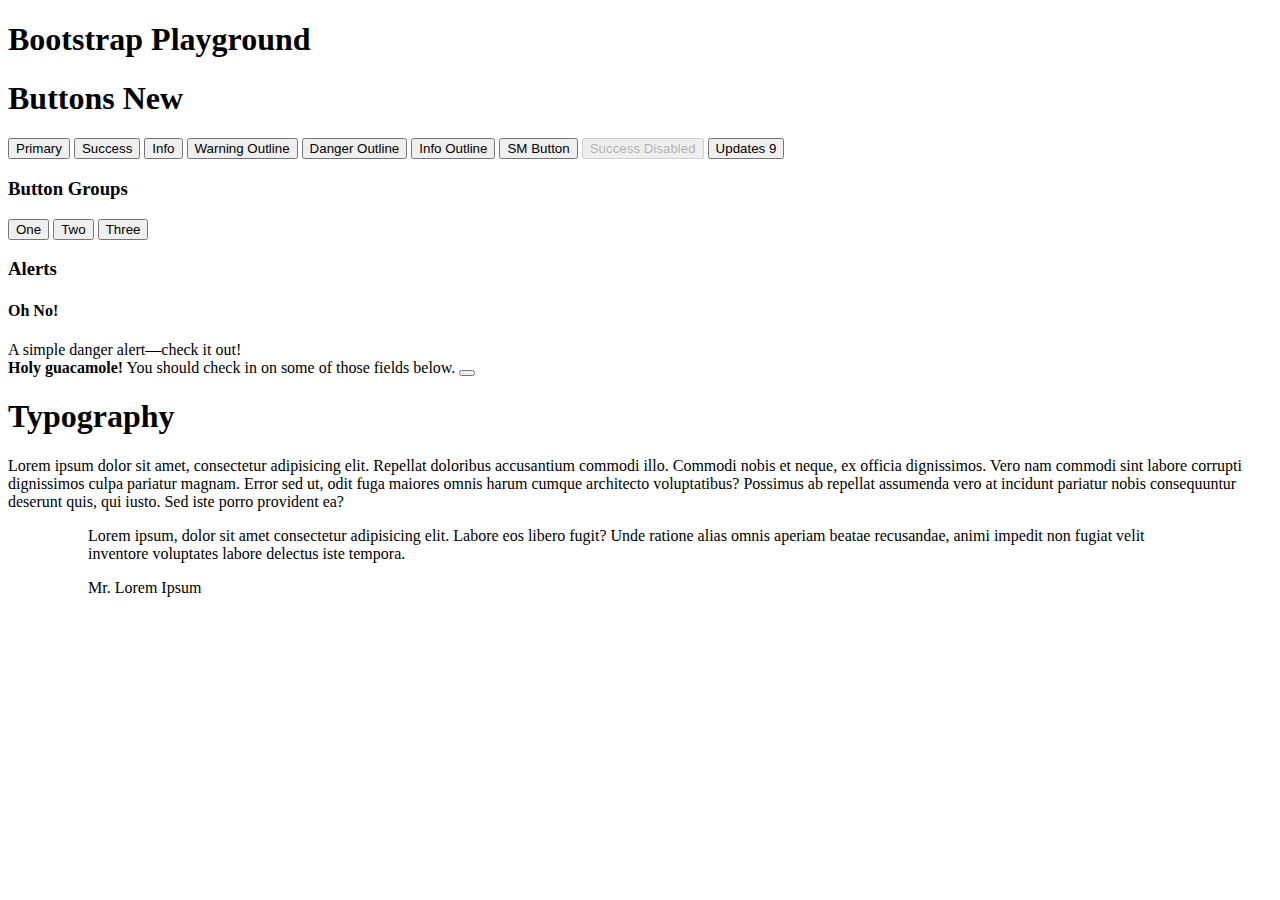
<file: Bootstrap/Basics and Utilities/index.html>
<!DOCTYPE html>
<html lang="en">

<head>
    <meta charset="UTF-8">
    <meta http-equiv="X-UA-Compatible" content="IE=edge">
    <meta name="viewport" content="width=device-width, initial-scale=1.0">
    <title>Bootstrap Basics</title>
    <link href="https://cdn.jsdelivr.net/npm/bootstrap@5.0.0-beta2/dist/css/bootstrap.min.css" rel="stylesheet" integrity="sha384-BmbxuPwQa2lc/FVzBcNJ7UAyJxM6wuqIj61tLrc4wSX0szH/Ev+nYRRuWlolflfl" crossorigin="anonymous">
</head>

<body>
    <div class="container">
        <h1 class="display-1 text-center text-primary">Bootstrap Playground</h1>
        <h1 class="display-4">Buttons <span class="badge bg-success rounded-pill">New</span></h1>
        <button type="button" class="btn btn-primary">Primary</button>
        <button type="button" class="btn btn-success">Success</button>
        <button type="button" class="btn btn-info">Info</button>
        <button type="button" class="btn btn-outline-warning">Warning Outline</button>
        <button type="button" class="btn btn-outline-danger">Danger Outline</button>
        <button type="button" class="btn btn-outline-info">Info Outline</button>
        <button type="button" class="btn btn-secondary btn-sm">SM Button</button>
        <button type="button" class="btn btn-success" disabled>Success Disabled</button>
        <button type="button" class="btn btn-primary">Updates <span class="badge bg-light text-dark">9</span></button>
        <h3>Button Groups</h3>
        <div class="btn-group">
            <button class="btn btn-warning">One</button>
            <button class="btn btn-danger">Two</button>
            <button class="btn btn-secondary">Three</button>
        </div>
        <h3>Alerts</h3>
        <div class="alert alert-danger" role="alert">
            <h4 class="alert-heading">Oh No!</h4>
            A simple danger alert—check it out!
        </div>
        <div class="alert alert-warning alert-dismissible fade show" role="alert">
            <strong>Holy guacamole!</strong> You should check in on some of those fields below.
            <button type="button" class="btn-close" data-bs-dismiss="alert" aria-label="Close"></button>
        </div>
        <h1 class="display-4">Typography</h1>
        <p class="lead">
            Lorem ipsum dolor sit amet, consectetur adipisicing elit. Repellat doloribus accusantium commodi illo. Commodi nobis et neque, ex officia dignissimos. Vero nam commodi sint labore corrupti dignissimos culpa pariatur magnam. Error sed ut, odit fuga maiores
            omnis harum cumque architecto voluptatibus? Possimus ab repellat assumenda vero at incidunt pariatur nobis consequuntur deserunt quis, qui iusto. Sed iste porro provident ea?</p>
        <figure class="text-end">
            <blockquote class="blockquote">
                <p>Lorem ipsum, dolor sit amet consectetur adipisicing elit. Labore eos libero fugit? Unde ratione alias omnis aperiam beatae recusandae, animi impedit non fugiat velit inventore voluptates labore delectus iste tempora.</p>

                <footer class="blockquote-footer">Mr. Lorem Ipsum</footer>
            </blockquote>
        </figure>
    </div>
    <script src="https://cdn.jsdelivr.net/npm/bootstrap@5.0.0-beta2/dist/js/bootstrap.bundle.min.js" integrity="sha384-b5kHyXgcpbZJO/tY9Ul7kGkf1S0CWuKcCD38l8YkeH8z8QjE0GmW1gYU5S9FOnJ0" crossorigin="anonymous"></script>
</body>

</html>
</file>
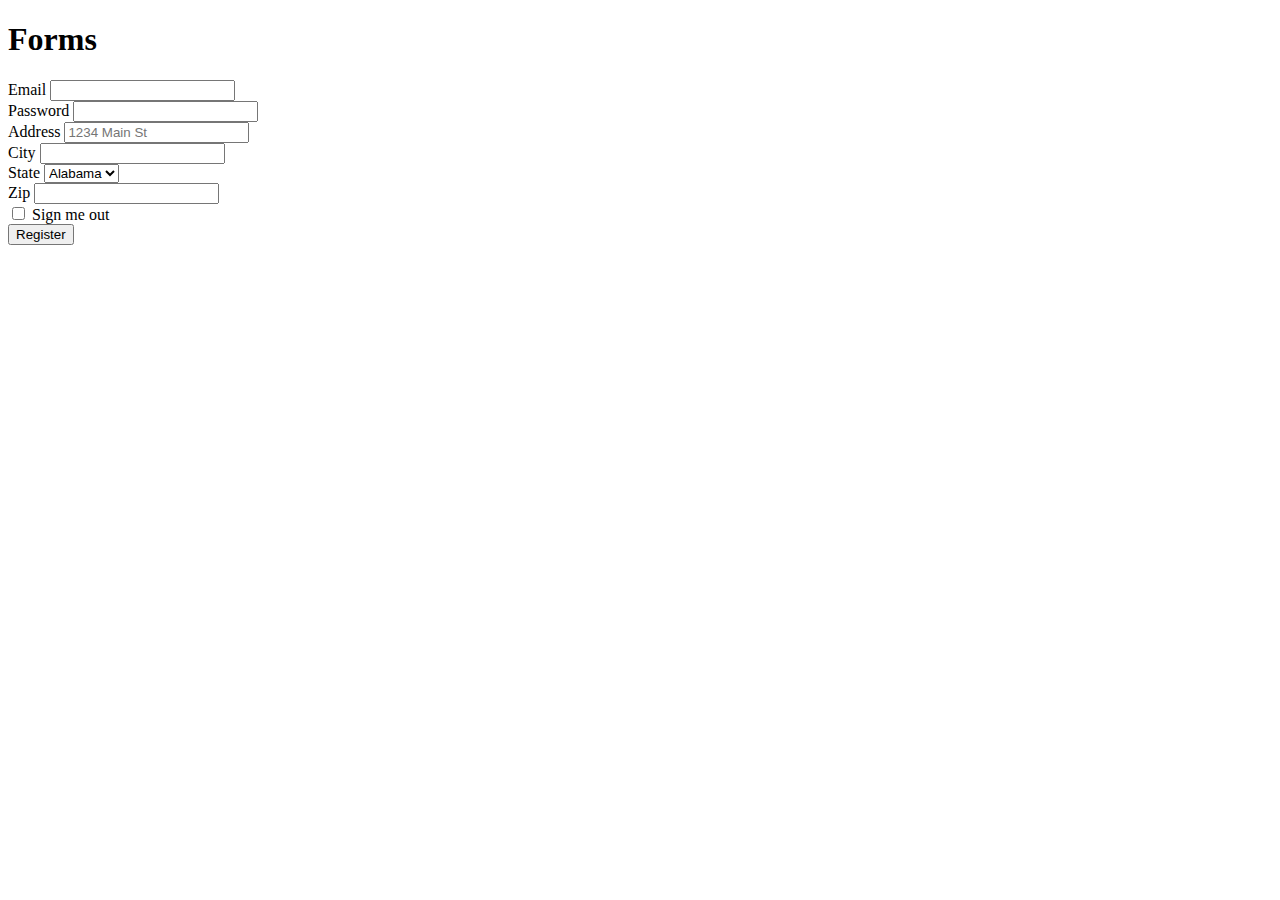
<file: Bootstrap/Forms/index.html>
<!DOCTYPE html>
<html lang="en">

<head>
    <meta charset="UTF-8">
    <meta http-equiv="X-UA-Compatible" content="IE=edge">
    <meta name="viewport" content="width=device-width, initial-scale=1.0">
    <title>Forms</title>
    <link href="https://cdn.jsdelivr.net/npm/bootstrap@5.0.0-beta2/dist/css/bootstrap.min.css" rel="stylesheet" integrity="sha384-BmbxuPwQa2lc/FVzBcNJ7UAyJxM6wuqIj61tLrc4wSX0szH/Ev+nYRRuWlolflfl" crossorigin="anonymous">
</head>

<body>
    <div class="container">
        <h1 class="display-2">Forms</h1>
        <form class="row g-3" action="#nowhere">
            <div class="col-md-6">
                <label for="inputEmail4" class="form-label">Email</label>
                <input type="email" class="form-control" id="inputEmail4">
            </div>
            <div class="col-md-6">
                <label for="inputPassword4" class="form-label">Password</label>
                <input type="password" class="form-control" id="inputPassword4">
            </div>
            <div class="col-12">
                <label for="inputAddress" class="form-label">Address</label>
                <input type="text" class="form-control" id="inputAddress" placeholder="1234 Main St">
            </div>
            <div class="col-md-6">
                <label for="inputCity" class="form-label">City</label>
                <input type="text" class="form-control" id="inputCity">
            </div>
            <div class="col-md-4">
                <label for="inputState" class="form-label">State</label>
                <select id="inputState" class="form-select">
              <option value="AL">Alabama</option>
              <option value="AK">Alaska</option>
            </select>
            </div>
            <div class="col-md-2">
                <label for="inputZip" class="form-label">Zip</label>
                <input type="text" class="form-control" id="inputZip">
            </div>
            <div class="col-12">
                <div class="form-check">
                    <input class="form-check-input" type="checkbox" id="gridCheck">
                    <label class="form-check-label" for="gridCheck">
                Sign me out
              </label>
                </div>
            </div>
            <div class="col-12">
                <button type="submit" class="btn btn-primary">Register</button>
            </div>
        </form>
    </div>

    <script src="https://cdn.jsdelivr.net/npm/bootstrap@5.0.0-beta2/dist/js/bootstrap.bundle.min.js" integrity="sha384-b5kHyXgcpbZJO/tY9Ul7kGkf1S0CWuKcCD38l8YkeH8z8QjE0GmW1gYU5S9FOnJ0" crossorigin="anonymous"></script>
</body>

</html>
</file>
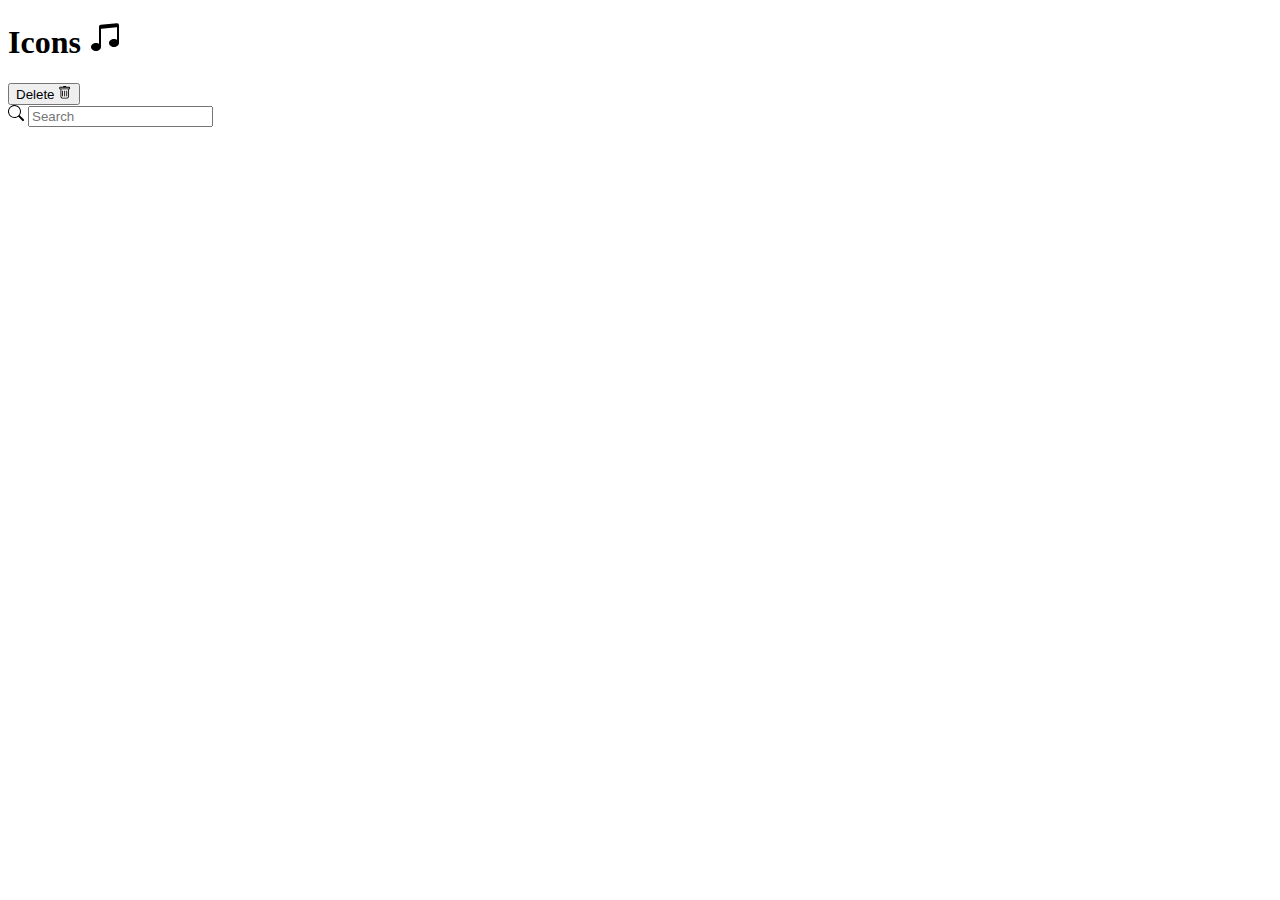
<file: Bootstrap/Icons/index.html>
<!DOCTYPE html>
<html lang="en">

<head>
    <meta charset="UTF-8">
    <meta http-equiv="X-UA-Compatible" content="IE=edge">
    <meta name="viewport" content="width=device-width, initial-scale=1.0">
    <title>Icons</title>
    <link href="https://cdn.jsdelivr.net/npm/bootstrap@5.0.0-beta2/dist/css/bootstrap.min.css" rel="stylesheet" integrity="sha384-BmbxuPwQa2lc/FVzBcNJ7UAyJxM6wuqIj61tLrc4wSX0szH/Ev+nYRRuWlolflfl" crossorigin="anonymous">
</head>

<body>

    <div class="container">
        <h1 class="display-1 text-primary">Icons <svg xmlns="http://www.w3.org/2000/svg" width="1em" height="1em" fill="currentColor" class="bi bi-music-note-beamed" viewBox="0 0 16 16">
          <path d="M6 13c0 1.105-1.12 2-2.5 2S1 14.105 1 13c0-1.104 1.12-2 2.5-2s2.5.896 2.5 2zm9-2c0 1.105-1.12 2-2.5 2s-2.5-.895-2.5-2 1.12-2 2.5-2 2.5.895 2.5 2z"/>
          <path fill-rule="evenodd" d="M14 11V2h1v9h-1zM6 3v10H5V3h1z"/>
          <path d="M5 2.905a1 1 0 0 1 .9-.995l8-.8a1 1 0 0 1 1.1.995V3L5 4V2.905z"/>
        </svg></h1>
        <button class="btn btn-lg btn-danger">Delete <svg xmlns="http://www.w3.org/2000/svg" width="1em" height="1em" fill="currentColor" class="bi bi-trash" viewBox="0 0 16 16">
            <path d="M5.5 5.5A.5.5 0 0 1 6 6v6a.5.5 0 0 1-1 0V6a.5.5 0 0 1 .5-.5zm2.5 0a.5.5 0 0 1 .5.5v6a.5.5 0 0 1-1 0V6a.5.5 0 0 1 .5-.5zm3 .5a.5.5 0 0 0-1 0v6a.5.5 0 0 0 1 0V6z"/>
            <path fill-rule="evenodd" d="M14.5 3a1 1 0 0 1-1 1H13v9a2 2 0 0 1-2 2H5a2 2 0 0 1-2-2V4h-.5a1 1 0 0 1-1-1V2a1 1 0 0 1 1-1H6a1 1 0 0 1 1-1h2a1 1 0 0 1 1 1h3.5a1 1 0 0 1 1 1v1zM4.118 4L4 4.059V13a1 1 0 0 0 1 1h6a1 1 0 0 0 1-1V4.059L11.882 4H4.118zM2.5 3V2h11v1h-11z"/>
          </svg></button>

        <div class="row">
            <div class="col-md-4">
                <div class="input-group mb-3">
                    <span class="input-group-text"><svg xmlns="http://www.w3.org/2000/svg" width="16" height="16" fill="currentColor" class="bi bi-search" viewBox="0 0 16 16">
                      <path d="M11.742 10.344a6.5 6.5 0 1 0-1.397 1.398h-.001c.03.04.062.078.098.115l3.85 3.85a1 1 0 0 0 1.415-1.414l-3.85-3.85a1.007 1.007 0 0 0-.115-.1zM12 6.5a5.5 5.5 0 1 1-11 0 5.5 5.5 0 0 1 11 0z"/>
                    </svg></span>
                    <input type="text" class="form-control" placeholder="Search">
                </div>
            </div>
        </div>
    </div>

    <script src="https://cdn.jsdelivr.net/npm/bootstrap@5.0.0-beta2/dist/js/bootstrap.bundle.min.js" integrity="sha384-b5kHyXgcpbZJO/tY9Ul7kGkf1S0CWuKcCD38l8YkeH8z8QjE0GmW1gYU5S9FOnJ0" crossorigin="anonymous"></script>
</body>

</html>
</file>
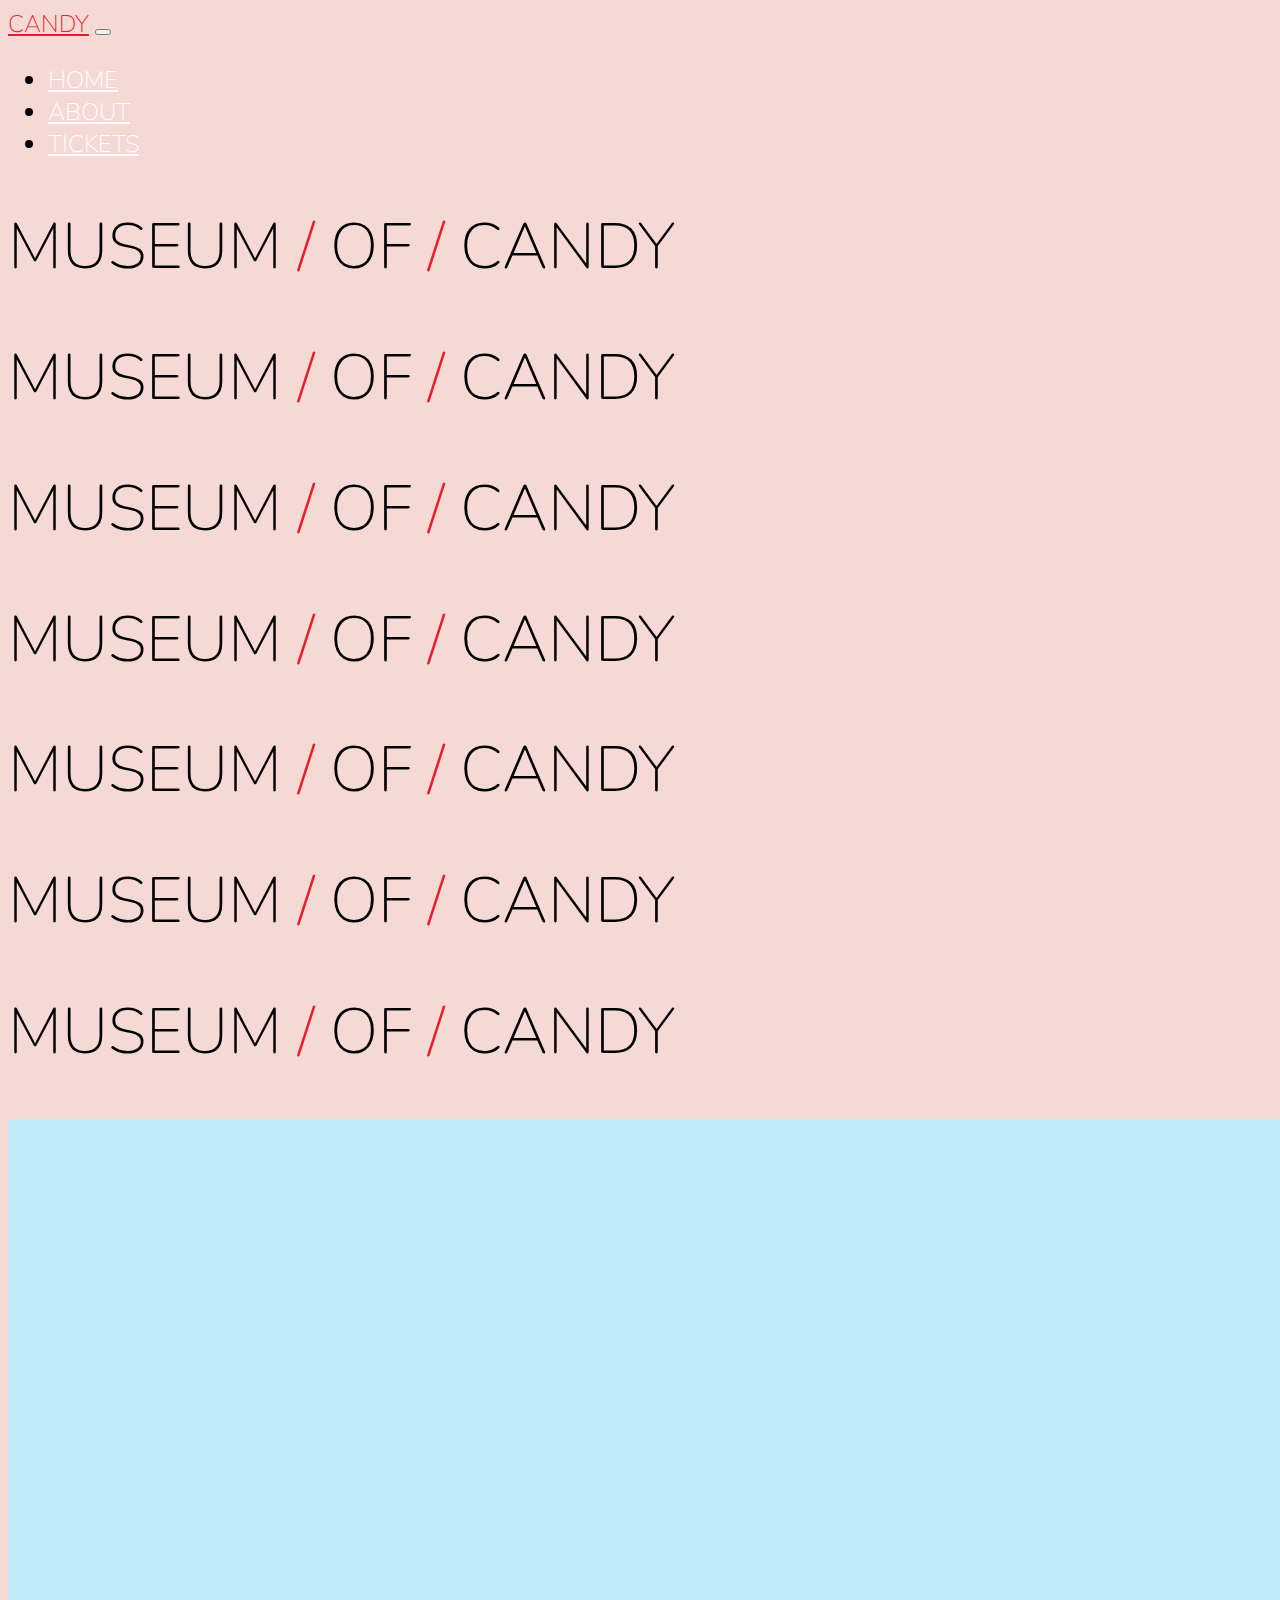
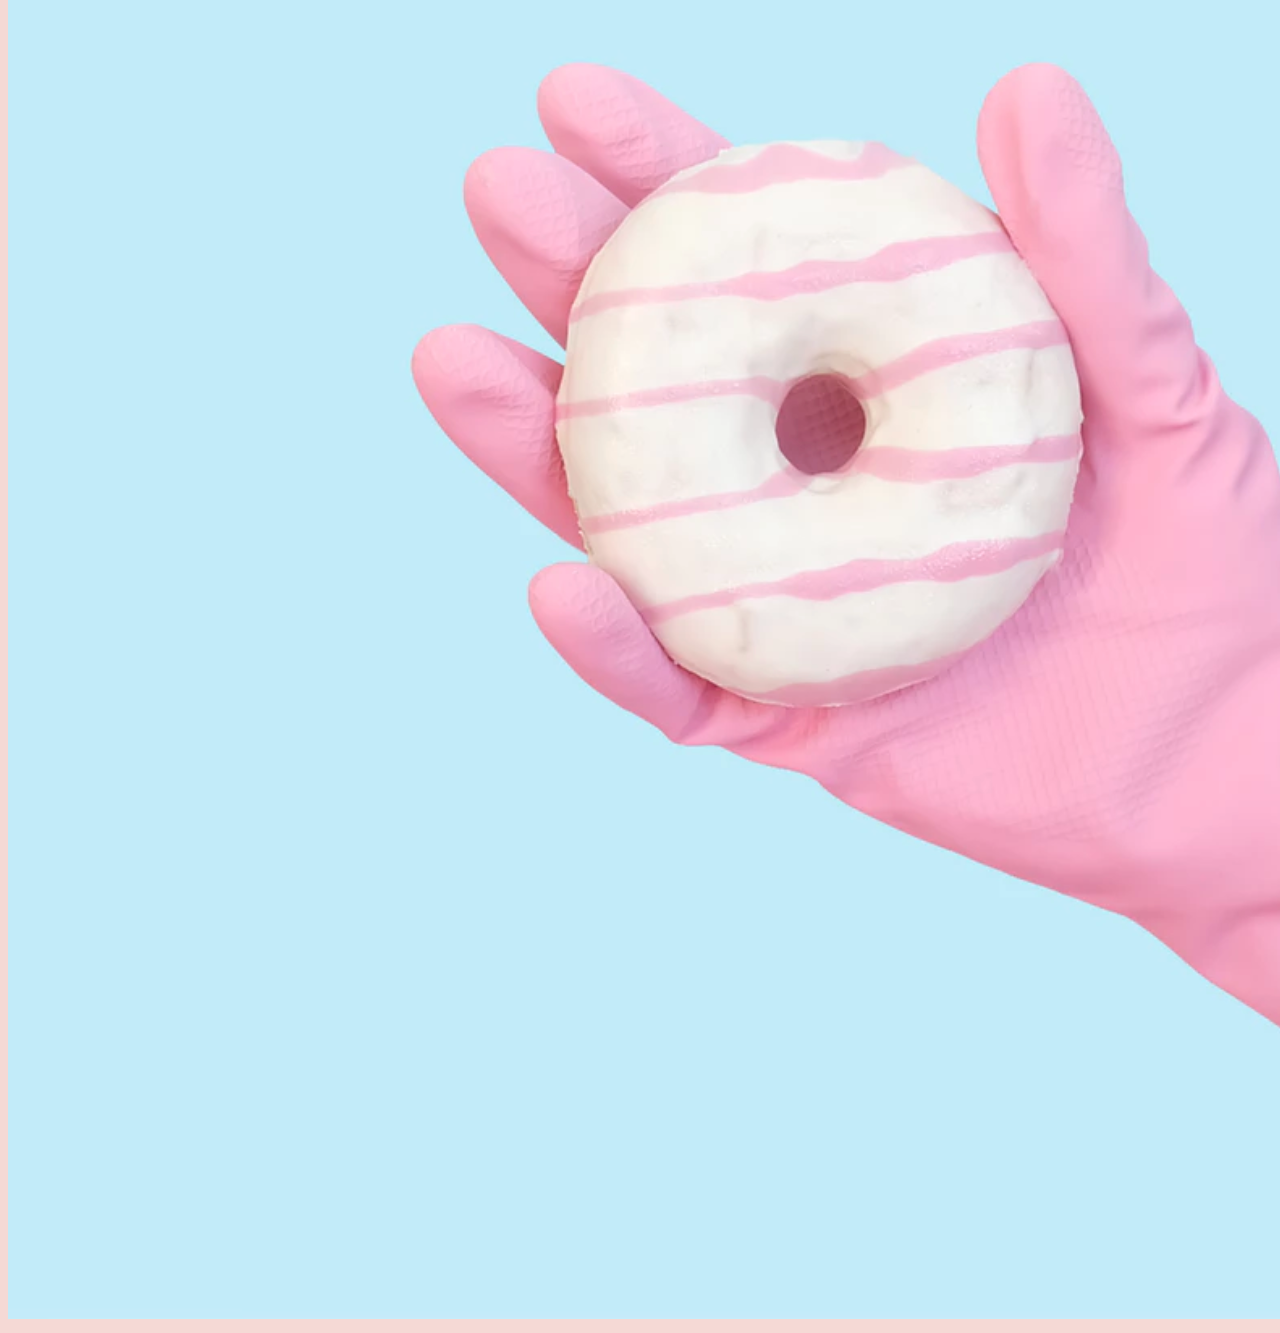
<file: Museum of Candy/Starter/index.html>
<!doctype html>
<html lang="en">

<head>
    <!-- Required meta tags -->
    <meta charset="utf-8">
    <meta name="viewport" content="width=device-width, initial-scale=1, shrink-to-fit=no">

    <!-- Google Font -->
    <link href="https://fonts.googleapis.com/css?family=Nunito:200,300,400,700" rel="stylesheet">

    <!-- Bootstrap CSS -->
    <link rel="stylesheet" href="https://stackpath.bootstrapcdn.com/bootstrap/4.1.3/css/bootstrap.min.css" integrity="sha384-MCw98/SFnGE8fJT3GXwEOngsV7Zt27NXFoaoApmYm81iuXoPkFOJwJ8ERdknLPMO" crossorigin="anonymous">

    <!-- Custom CSS -->
    <link rel="stylesheet" href="app.css">

    <title>Museum of Candy</title>
</head>

<body>

    <nav id="mainNavbar" class="navbar navbar-dark navbar-expand-md py-0 fixed-top">
        <a href="#" class="navbar-brand">CANDY</a>
        <button class="navbar-toggler" data-toggle="collapse" data-target="#navLinks" aria-label="Toggle navigation">
          <span class="navbar-toggler-icon"></span>
        </button>
        <div class="collapse navbar-collapse" id="navLinks">
            <ul class="navbar-nav">
                <li class="nav-item">
                    <a href="" class="nav-link">HOME</a>
                </li>
                <li class="nav-item">
                    <a href="" class="nav-link">ABOUT</a>
                </li>
                <li class="nav-item">
                    <a href="" class="nav-link">TICKETS</a>
                </li>
            </ul>
        </div>
    </nav>


    <section class="container-fluid px-0">
        <div class="row align-items-center">
            <div class="col-lg-6">
                <div id="headingGroup" class="text-white text-center d-none d-lg-block mt-5">
                    <h1 class="">MUSEUM <span>/</span> OF <span>/</span> CANDY</h1>
                    <h1 class="">MUSEUM <span>/</span> OF <span>/</span> CANDY</h1>
                    <h1 class="">MUSEUM <span>/</span> OF <span>/</span> CANDY</h1>
                    <h1 class="">MUSEUM <span>/</span> OF <span>/</span> CANDY</h1>
                    <h1 class="">MUSEUM <span>/</span> OF <span>/</span> CANDY</h1>
                    <h1 class="">MUSEUM <span>/</span> OF <span>/</span> CANDY</h1>
                    <h1 class="">MUSEUM <span>/</span> OF <span>/</span> CANDY</h1>
                </div>
            </div>
            <div class="col-lg-6">
                <img class="img-fluid" src="imgs/hand2.png" alt="">
            </div>
        </div>
    </section>

    <!-- Optional JavaScript -->
    <!-- jQuery first, then Popper.js, then Bootstrap JS -->
    <script src="https://code.jquery.com/jquery-3.3.1.slim.min.js" integrity="sha384-q8i/X+965DzO0rT7abK41JStQIAqVgRVzpbzo5smXKp4YfRvH+8abtTE1Pi6jizo" crossorigin="anonymous"></script>
    <script src="https://cdnjs.cloudflare.com/ajax/libs/popper.js/1.14.3/umd/popper.min.js" integrity="sha384-ZMP7rVo3mIykV+2+9J3UJ46jBk0WLaUAdn689aCwoqbBJiSnjAK/l8WvCWPIPm49" crossorigin="anonymous"></script>
    <script src="https://stackpath.bootstrapcdn.com/bootstrap/4.1.3/js/bootstrap.min.js" integrity="sha384-ChfqqxuZUCnJSK3+MXmPNIyE6ZbWh2IMqE241rYiqJxyMiZ6OW/JmZQ5stwEULTy" crossorigin="anonymous"></script>

</body>

</html>
</file>
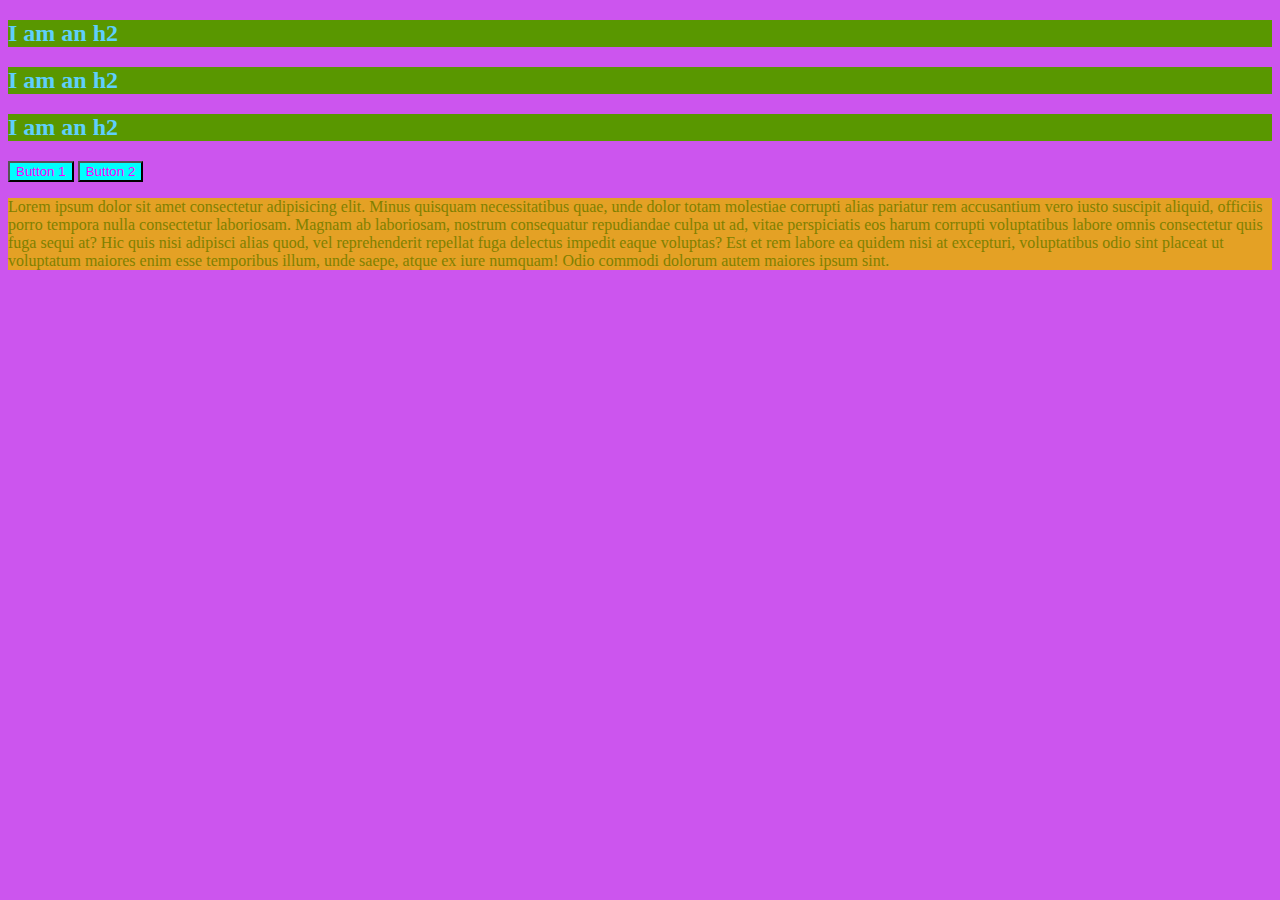
<file: HTML CSS/css intro.html>
<!DOCTYPE html>
<html lang="en">

<head>
    <meta charset="UTF-8">
    <meta name="viewport" content="width=device-width, initial-scale=1.0">
    <title>CSS Intro</title>
    <link rel="stylesheet" href="style.css">
</head>

<body>
    <h2>I am an h2</h2>
    <h2>I am an h2</h2>
    <h2>I am an h2</h2>

    <button>Button 1</button>

    <button>Button 2</button>


    <p>Lorem ipsum dolor sit amet consectetur adipisicing elit. Minus quisquam necessitatibus quae, unde dolor totam molestiae corrupti alias pariatur rem accusantium vero iusto suscipit aliquid, officiis porro tempora nulla consectetur laboriosam. Magnam
        ab laboriosam, nostrum consequatur repudiandae culpa ut ad, vitae perspiciatis eos harum corrupti voluptatibus labore omnis consectetur quis fuga sequi at? Hic quis nisi adipisci alias quod, vel reprehenderit repellat fuga delectus impedit eaque
        voluptas? Est et rem labore ea quidem nisi at excepturi, voluptatibus odio sint placeat ut voluptatum maiores enim esse temporibus illum, unde saepe, atque ex iure numquam! Odio commodi dolorum autem maiores ipsum sint.</p>



</body>

</html>
</file>
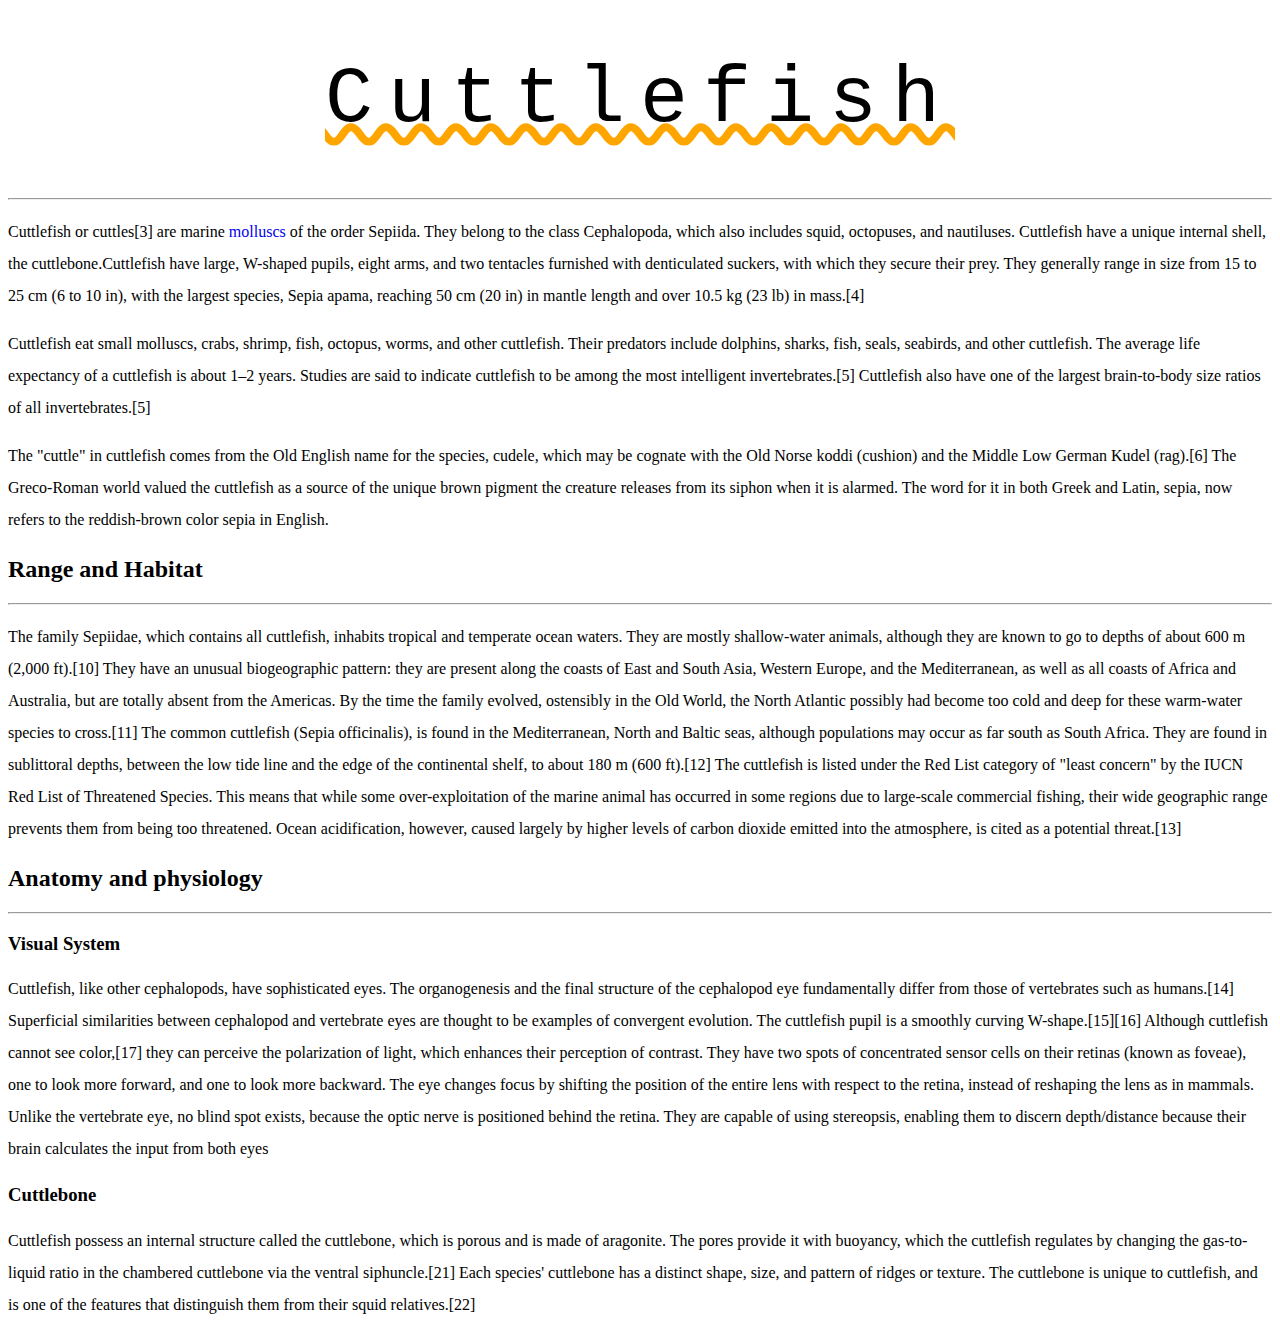
<file: HTML CSS/CSS text properties.html>
<!DOCTYPE html>
<html lang="en">

<head>
    <meta charset="UTF-8">
    <meta name="viewport" content="width=device-width, initial-scale=1.0">
    <title>CSS Text Properties</title>
    <link rel="stylesheet" href="style2.css">
</head>

<body>
    <h1>Cuttlefish</h1>
    <hr>
    <p>
        Cuttlefish or cuttles[3] are marine <a href="#nowhere">molluscs</a> of the order Sepiida. They belong to the class Cephalopoda, which also includes squid, octopuses, and nautiluses. Cuttlefish have a unique internal shell, the cuttlebone.Cuttlefish
        have large, W-shaped pupils, eight arms, and two tentacles furnished with denticulated suckers, with which they secure their prey. They generally range in size from 15 to 25 cm (6 to 10 in), with the largest species, Sepia apama, reaching 50 cm
        (20 in) in mantle length and over 10.5 kg (23 lb) in mass.[4]
    </p>
    <p>

        Cuttlefish eat small molluscs, crabs, shrimp, fish, octopus, worms, and other cuttlefish. Their predators include dolphins, sharks, fish, seals, seabirds, and other cuttlefish. The average life expectancy of a cuttlefish is about 1–2 years. Studies are
        said to indicate cuttlefish to be among the most intelligent invertebrates.[5] Cuttlefish also have one of the largest brain-to-body size ratios of all invertebrates.[5]
    </p>
    <p>
        The "cuttle" in cuttlefish comes from the Old English name for the species, cudele, which may be cognate with the Old Norse koddi (cushion) and the Middle Low German Kudel (rag).[6] The Greco-Roman world valued the cuttlefish as a source of the unique
        brown pigment the creature releases from its siphon when it is alarmed. The word for it in both Greek and Latin, sepia, now refers to the reddish-brown color sepia in English.
    </p>

    <h2>Range and Habitat</h2>
    <hr>
    <p>The family Sepiidae, which contains all cuttlefish, inhabits tropical and temperate ocean waters. They are mostly shallow-water animals, although they are known to go to depths of about 600 m (2,000 ft).[10] They have an unusual biogeographic pattern:
        they are present along the coasts of East and South Asia, Western Europe, and the Mediterranean, as well as all coasts of Africa and Australia, but are totally absent from the Americas. By the time the family evolved, ostensibly in the Old World,
        the North Atlantic possibly had become too cold and deep for these warm-water species to cross.[11] The common cuttlefish (Sepia officinalis), is found in the Mediterranean, North and Baltic seas, although populations may occur as far south as
        South Africa. They are found in sublittoral depths, between the low tide line and the edge of the continental shelf, to about 180 m (600 ft).[12] The cuttlefish is listed under the Red List category of "least concern" by the IUCN Red List of Threatened
        Species. This means that while some over-exploitation of the marine animal has occurred in some regions due to large-scale commercial fishing, their wide geographic range prevents them from being too threatened. Ocean acidification, however, caused
        largely by higher levels of carbon dioxide emitted into the atmosphere, is cited as a potential threat.[13]</p>

    <h2>Anatomy and physiology</h2>
    <hr>
    <h3>Visual System</h3>
    <p>Cuttlefish, like other cephalopods, have sophisticated eyes. The organogenesis and the final structure of the cephalopod eye fundamentally differ from those of vertebrates such as humans.[14] Superficial similarities between cephalopod and vertebrate
        eyes are thought to be examples of convergent evolution. The cuttlefish pupil is a smoothly curving W-shape.[15][16] Although cuttlefish cannot see color,[17] they can perceive the polarization of light, which enhances their perception of contrast.
        They have two spots of concentrated sensor cells on their retinas (known as foveae), one to look more forward, and one to look more backward. The eye changes focus by shifting the position of the entire lens with respect to the retina, instead
        of reshaping the lens as in mammals. Unlike the vertebrate eye, no blind spot exists, because the optic nerve is positioned behind the retina. They are capable of using stereopsis, enabling them to discern depth/distance because their brain calculates
        the input from both eyes</p>
    <h3>Cuttlebone</h3>
    <p>Cuttlefish possess an internal structure called the cuttlebone, which is porous and is made of aragonite. The pores provide it with buoyancy, which the cuttlefish regulates by changing the gas-to-liquid ratio in the chambered cuttlebone via the ventral
        siphuncle.[21] Each species' cuttlebone has a distinct shape, size, and pattern of ridges or texture. The cuttlebone is unique to cuttlefish, and is one of the features that distinguish them from their squid relatives.[22]</p>
</body>

</html>
</file>
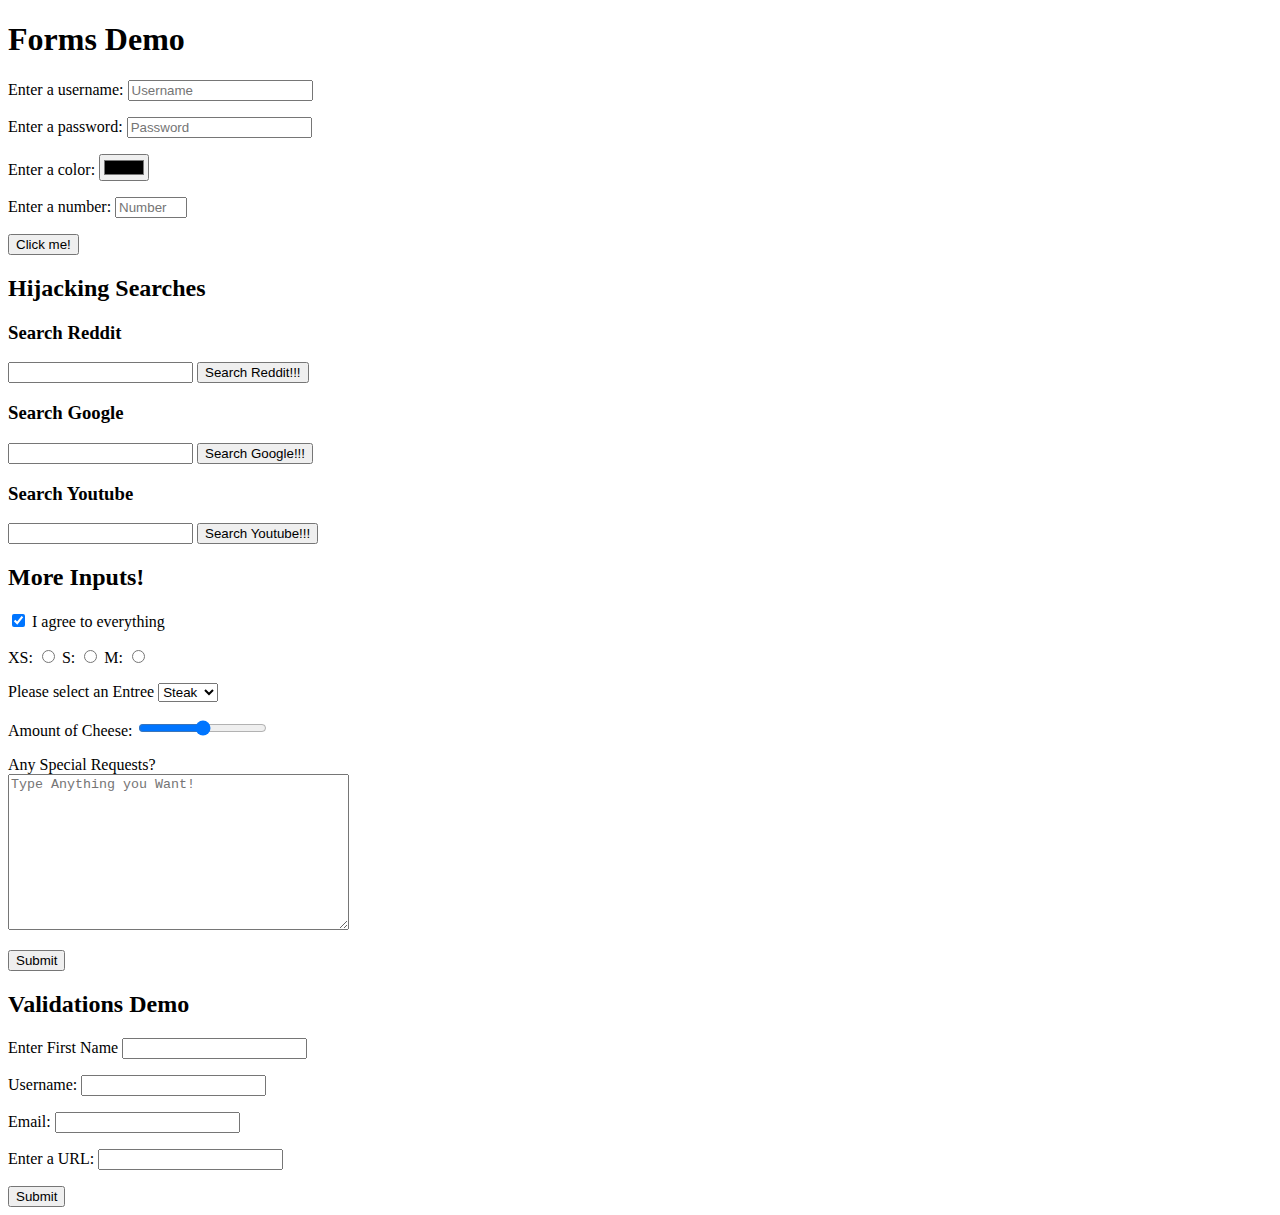
<file: HTML CSS/forms.html>
<!DOCTYPE html>
<html lang="en">

<head>
    <meta charset="UTF-8" />
    <meta name="viewport" content="width=device-width, initial-scale=1.0" />
    <title>Forms Demos</title>
</head>

<body>
    <h1>Forms Demo</h1>
    <form action="">
        <p>
            <label for="username">Enter a username:</label>
            <input id="username" type="text" placeholder="Username" name="username" />
        </p>
        <p>
            <label for="password">Enter a password:</label>
            <input id="password" type="password" placeholder="Password" name="password" />
        </p>
        <p>
            <label for="color">Enter a color:</label>
            <input id="color" type="color" name="color" />
        </p>
        <p>
            <label for="number">Enter a number:</label>
            <input id="number" type="number" placeholder="Number" name="number" min="0" max="1000" />
        </p>
        <input type="submit" value="Click me!" />
    </form>
    <h2>Hijacking Searches</h2>
    <h3>Search Reddit</h3>
    <form action="https://www.reddit.com/search">
        <input type="text" name="q" />
        <input type="submit" value="Search Reddit!!!" />
    </form>
    <h3>Search Google</h3>
    <form action="https://www.google.com/search">
        <input type="text" name="q" />
        <input type="submit" value="Search Google!!!" />
    </form>
    <h3>Search Youtube</h3>
    <form action="https://www.youtube.com/results">
        <input type="text" name="search_query" />
        <input type="submit" value="Search Youtube!!!" />
    </form>
    <h2>More Inputs!</h2>

    <input type="checkbox" name="agree_tos" id="agree" checked />
    <label for="agree">I agree to everything</label>
    <p>
        <label for="xs">XS:</label>
        <input type="radio" name="size" id="xs" value="xs">
        <label for="s">S:</label>
        <input type="radio" name="size" id="s" value="s">
        <label for="m">M:</label>
        <input type="radio" name="size" id="m" value="m">
    </p>

    <p>

        <label for="entree">Please select an Entree</label>
        <select name="entree" id="entree">
            <option value="steak">Steak</option>
            <option value="vegan">Vegan</option>
            <option value="salad">salad</option>
            <option value="fish">fish</option>
        </select>
    </p>

    <p>
        <form action="">
            <label for="cheese">Amount of Cheese:</label>
            <input type="range" name="cheese_level" id="cheese" min="0" max="10">
        </form>
    </p>
    <p>
        <label for="requests">Any Special Requests?</label>
        <br>
        <textarea name="requests" id="requests" cols="40" rows="10" placeholder="Type Anything you Want!"></textarea>
    </p>
    <input type="submit" value="Submit">

    <h2>Validations Demo</h2>
    <form action="">
        <label for="first">Enter First Name</label>
        <input type="text" name="first" id="first" required>

        <p>
            <label for="username">Username:</label>
            <input type="text" name="username" id="username" minlength="5" maxlength="20" required>
        </p>

        <p>
            <label for="email">Email:</label>
            <input type="email" required>
        </p>

        <p>
            <label for="url">Enter a URL:</label>
            <input type="url" name="url" id="url">
        </p>

        <input type="submit" value="Submit">

    </form>
</body>

</html>
</file>
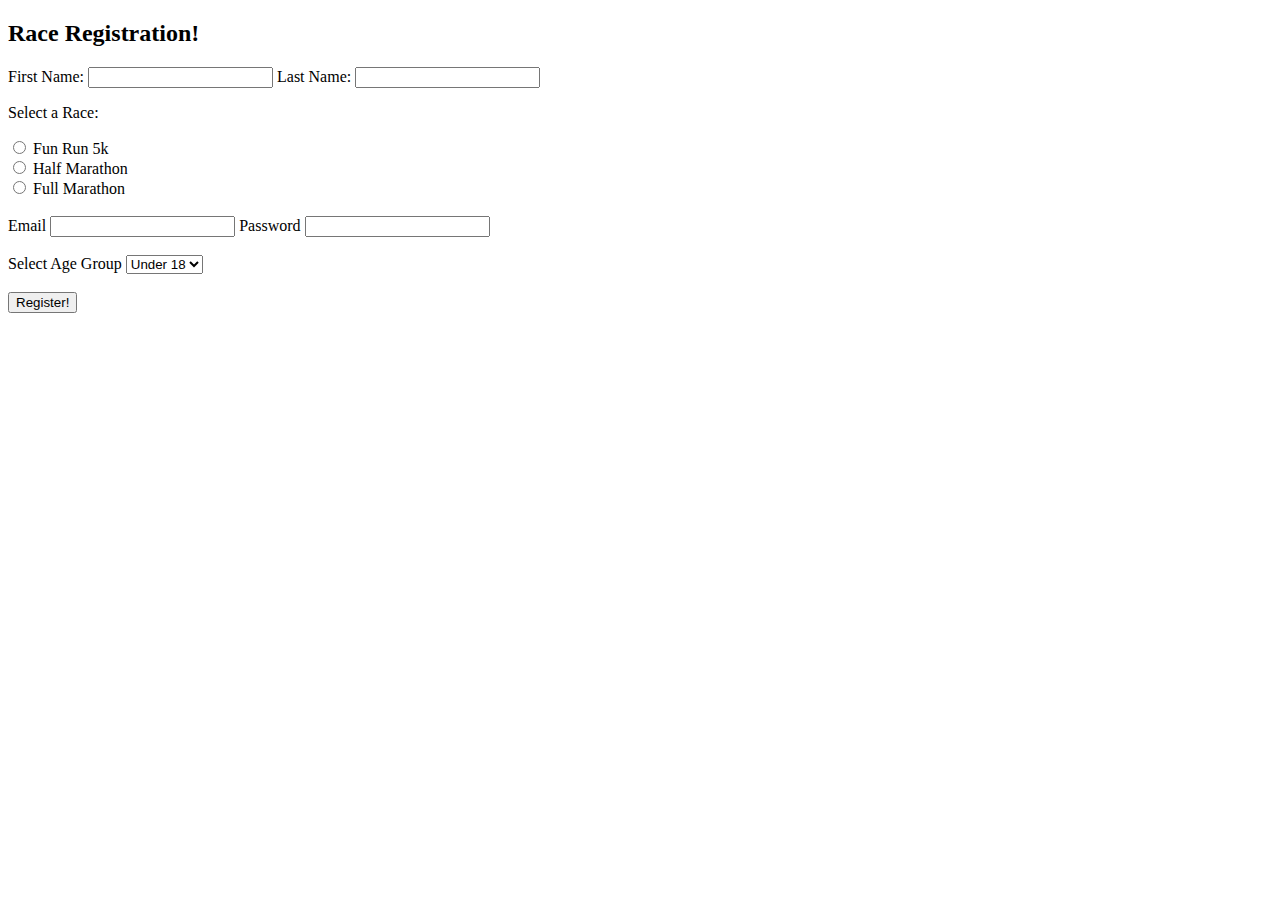
<file: HTML CSS/raceform.html>
<!DOCTYPE html>
<html lang="en">

<head>
    <meta charset="UTF-8">
    <meta name="viewport" content="width=device-width, initial-scale=1.0">
    <title>Race Registration</title>
</head>

<body>
    <form action="">
        <h2>Race Registration!</h2>
        <div>
            <label for="first">First Name:</label>
            <input type="text" name="first" id="first" required>
            <label for="last">Last Name:</label>
            <input type="text" name="last" id="last" required>
        </div>
        <p>Select a Race:</p>
        <div>
            <input type="radio" name="race" id="5k" value="5k">
            <label for="5k">Fun Run 5k</label>
        </div>
        <div>
            <input type="radio" name="race" id="half" value="half">
            <label for="half">Half Marathon</label>
        </div>
        <div>
            <input type="radio" name="race" id="full" value="full">
            <label for="full">Full Marathon</label>
        </div>
        <br>
        <div>
            <label for="email">Email</label>
            <input type="email" name="email" id="email" required>
            <label for="password">Password</label>
            <input type="password" name="password" id="password" required>
        </div>
        <br>
        <div>
            <label for="age">Select Age Group</label>
            <select name="age" id="age">
        <option value="u18">Under 18</option>
        <option value="1830">18-30</option>
        <option value="3050">30-50</option>
        <option value="50+">50+</option>
            </select>
        </div>
        <br>
        <input type="submit" value="Register!">
    </form>
</body>

</html>
</file>
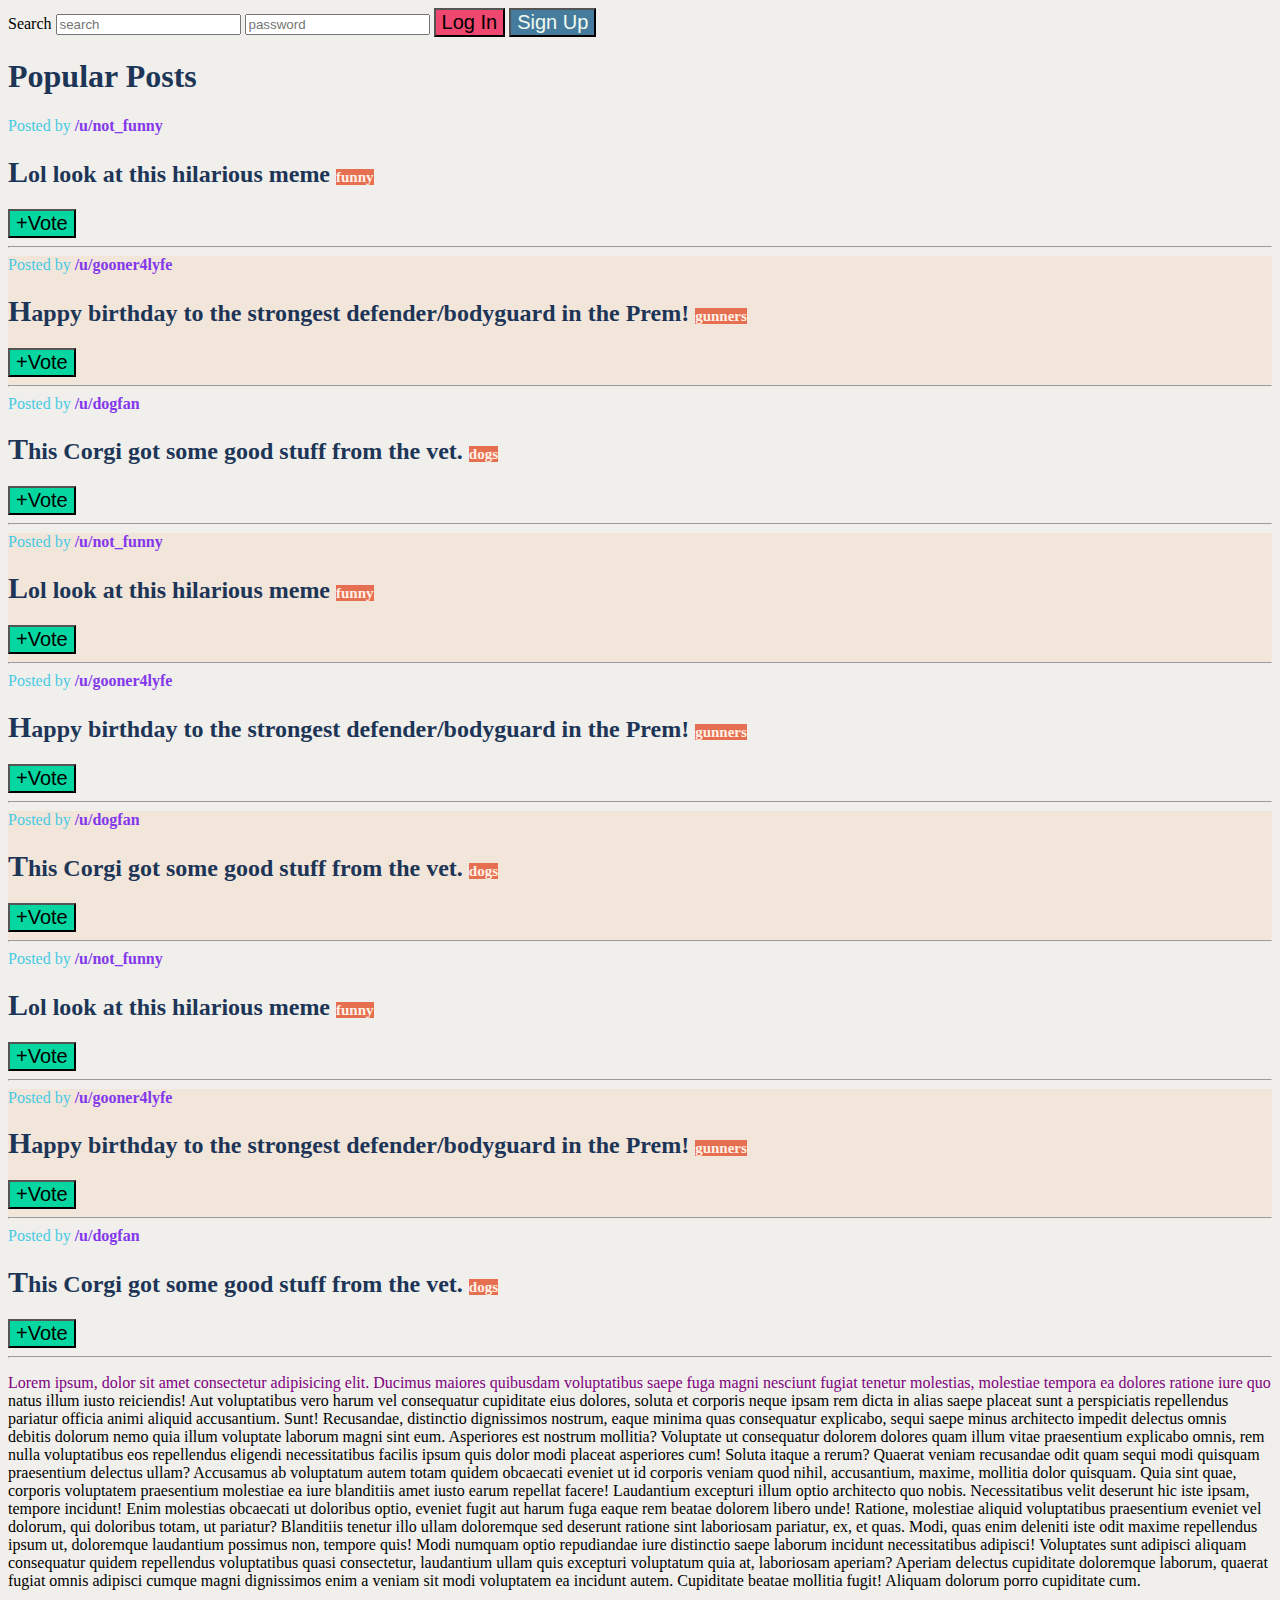
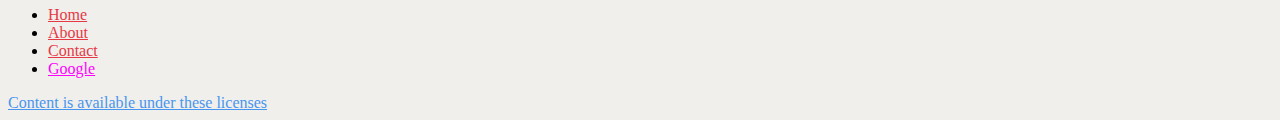
<file: HTML CSS/starter.html>
<!DOCTYPE html>
<html lang="en">

<head>
    <meta charset="UTF-8">
    <meta name="viewport" content="width=device-width, initial-scale=1.0">
    <title>CSS Selectors</title>

    <link rel="stylesheet" href="app.css">

</head>

<body>
    <nav>
        <label for="search">Search</label>
        <input type="text" placeholder="search" id="search">
        <input type="password" placeholder="password">
        <button>Log In</button>
        <button id="signup">Sign Up</button>
    </nav>
    <main>
        <h1>Popular Posts</h1>
        <section class="post">
            <span>Posted by <a href="#213adas">/u/not_funny</a></span>
            <h2>Lol look at this hilarious meme <span class="tag">funny</span></h2>
            <button>+Vote</button>
            <hr>
        </section>
        <section class="post">
            <span>Posted by <a href="#345adas">/u/gooner4lyfe</a></span>
            <h2>Happy birthday to the strongest defender/bodyguard in the Prem! <span class="tag">gunners</span></h2>
            <button>+Vote</button>
            <hr>
        </section>
        <section class="post">
            <span>Posted by <a href="#981adas">/u/dogfan</a></span>
            <h2>This Corgi got some good stuff from the vet. <span class="tag">dogs</span></h2>
            <button>+Vote</button>
            <hr>
        </section>
        <section class="post">
            <span>Posted by <a href="#213adas">/u/not_funny</a></span>
            <h2>Lol look at this hilarious meme <span class="tag">funny</span></h2>
            <button>+Vote</button>
            <hr>
        </section>
        <section class="post">
            <span>Posted by <a href="#345adas">/u/gooner4lyfe</a></span>
            <h2>Happy birthday to the strongest defender/bodyguard in the Prem! <span class="tag">gunners</span></h2>
            <button>+Vote</button>
            <hr>
        </section>
        <section class="post">
            <span>Posted by <a href="#981adas">/u/dogfan</a></span>
            <h2>This Corgi got some good stuff from the vet. <span class="tag">dogs</span></h2>
            <button>+Vote</button>
            <hr>
        </section>
        <section class="post">
            <span>Posted by <a href="#213adas">/u/not_funny</a></span>
            <h2>Lol look at this hilarious meme <span class="tag">funny</span></h2>
            <button>+Vote</button>
            <hr>
        </section>
        <section class="post">
            <span>Posted by <a href="#345adas">/u/gooner4lyfe</a></span>
            <h2>Happy birthday to the strongest defender/bodyguard in the Prem! <span class="tag">gunners</span></h2>
            <button>+Vote</button>
            <hr>
        </section>
        <section class="post">
            <span>Posted by <a href="#981adas">/u/dogfan</a></span>
            <h2>This Corgi got some good stuff from the vet. <span class="tag">dogs</span></h2>
            <button>+Vote</button>
            <hr>
        </section>
        <p>Lorem ipsum, dolor sit amet consectetur adipisicing elit. Ducimus maiores quibusdam voluptatibus saepe fuga magni nesciunt fugiat tenetur molestias, molestiae tempora ea dolores ratione iure quo natus illum iusto reiciendis! Aut voluptatibus vero
            harum vel consequatur cupiditate eius dolores, soluta et corporis neque ipsam rem dicta in alias saepe placeat sunt a perspiciatis repellendus pariatur officia animi aliquid accusantium. Sunt! Recusandae, distinctio dignissimos nostrum, eaque
            minima quas consequatur explicabo, sequi saepe minus architecto impedit delectus omnis debitis dolorum nemo quia illum voluptate laborum magni sint eum. Asperiores est nostrum mollitia? Voluptate ut consequatur dolorem dolores quam illum vitae
            praesentium explicabo omnis, rem nulla voluptatibus eos repellendus eligendi necessitatibus facilis ipsum quis dolor modi placeat asperiores cum! Soluta itaque a rerum? Quaerat veniam recusandae odit quam sequi modi quisquam praesentium delectus
            ullam? Accusamus ab voluptatum autem totam quidem obcaecati eveniet ut id corporis veniam quod nihil, accusantium, maxime, mollitia dolor quisquam. Quia sint quae, corporis voluptatem praesentium molestiae ea iure blanditiis amet iusto earum
            repellat facere! Laudantium excepturi illum optio architecto quo nobis. Necessitatibus velit deserunt hic iste ipsam, tempore incidunt! Enim molestias obcaecati ut doloribus optio, eveniet fugit aut harum fuga eaque rem beatae dolorem libero
            unde! Ratione, molestiae aliquid voluptatibus praesentium eveniet vel dolorum, qui doloribus totam, ut pariatur? Blanditiis tenetur illo ullam doloremque sed deserunt ratione sint laboriosam pariatur, ex, et quas. Modi, quas enim deleniti
            iste odit maxime repellendus ipsum ut, doloremque laudantium possimus non, tempore quis! Modi numquam optio repudiandae iure distinctio saepe laborum incidunt necessitatibus adipisci! Voluptates sunt adipisci aliquam consequatur quidem repellendus
            voluptatibus quasi consectetur, laudantium ullam quis excepturi voluptatum quia at, laboriosam aperiam? Aperiam delectus cupiditate doloremque laborum, quaerat fugiat omnis adipisci cumque magni dignissimos enim a veniam sit modi voluptatem
            ea incidunt autem. Cupiditate beatae mollitia fugit! Aliquam dolorum porro cupiditate cum.</p>
    </main>
    <footer>
        <nav>
            <ul>
                <li>
                    <a href="#home">Home</a>
                </li>
                <li>
                    <a href="#about">About</a>
                </li>
                <li>
                    <a href="#contact">Contact</a>
                </li>
                <li>
                    <a href="www.google.com.ar">Google</a>
                </li>
            </ul>
        </nav>
        <a href="#license">Content is available under these licenses</a>
    </footer>

</body>

</html>
</file>
<file: Museum of Candy/Starter/app.css>
body {
    background: #f5d9d5;
    font-family: "Nunito", sans-serif;
}

#mainNavbar {
    font-size: 1.5rem;
    font-weight: 100;
}

#mainNavbar .nav-link {
    color: white;
}

#mainNavbar .nav-link:hover {
    color: #EA1C2C;
}

#mainNavbar .navbar-brand {
    color: #EA1C2C;
}

#headingGroup span {
    color: #EA1C2C;
}

#headingGroup h1 {
    font-weight: 100;
    font-size: 4rem;
}

@media (max-width: 1200px) {
    body {
        background-color: orange;
    }
}
</file>
<file: HTML CSS/style.css>
h2 {
    color: #5fcffc;
    background-color: rgb(89, 151, 0);
}

button {
    color: magenta;
    background-color: cyan;
}

p {
    color: olive;
    background-color: rgb(228, 161, 37);
}

body {
    background-color: #c5e;
}
</file>
<file: HTML CSS/style2.css>
h1 {
    text-align: center;
    font-weight: normal;
    text-decoration: underline orange wavy;
    letter-spacing: 15px;
    font-size: 80px;
    font-family: 'Courier New', Courier, monospace;
}

a {
    text-decoration: none;
}

p {
    line-height: 2;
}
</file>
<file: HTML CSS/app.css>
/* * {
    background-color: cyan;
} */

body {
    background-color: #f0efeb;
}

button {
    font-size: 20px;
    background-color: #ef476f;
}

h1,
h2 {
    color: #1d3557;
}

#signup {
    background-color: #457b9d;
    color: #f1faee;
}

span {
    color: #48cae4;
}

.tag {
    background-color: #e76f51;
    color: #fff1e6;
    font-size: 15px;
}

.post a {
    color: #8338ec;
    font-weight: 700;
    text-decoration: none;
}

footer a {
    color: #e63946;
}

h2+button {
    font-size: 20px;
    background-color: #06d6a0;
}

footer>a {
    color: #4895ef;
}

input[type="password"] {
    color: #ef476f;
}

a[href*=google] {
    color: magenta;
}

.post button:hover {
    background-color: #560bad;
    color: #fff1e6;
}

.post a:hover {
    text-decoration: underline;
}

.post button:active {
    background-color: #606c38;
}

.post:nth-of-type(2n) {
    background-color: #f2e5da;
}

h2::first-letter {
    font-size: 30px;
}

p::first-line {
    color: purple;
}

p::selection {
    background-color: #ffbe0b;
}

button:hover {
    background-color: olive;
}
</file>
